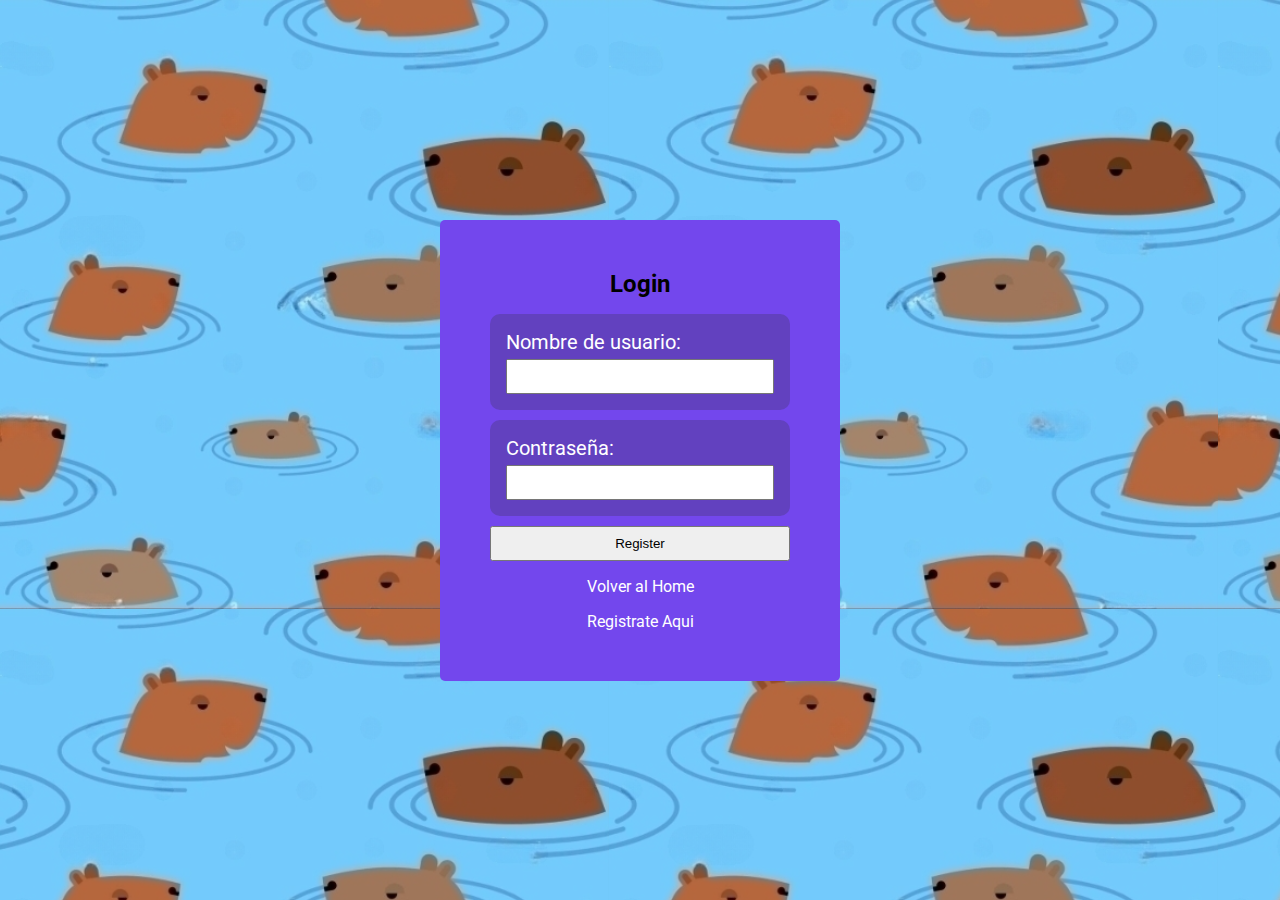
<file: login.html>
<!DOCTYPE html>
<html lang="en">
  <head>
    <meta charset="UTF-8" />
    <meta name="viewport" content="width=device-width, initial-scale=1.0" />
    <link rel="stylesheet" href="style.css" />
    <link rel="stylesheet" href="mediaqueries.css">
    <title>Entrada Al cielo capibara</title>
  </head>
  <body>
    
    <form class="registerForm">
      <div class="background">
        <h2 class="titulo">Login</h2>
        <div class="form-group">
          <div class="form">
            <label for="new-username">Nombre de usuario:</label>
            <input type="text" id="new-username" name="new-username" required />
          </div>
          <div class="form">
            <label for="new-password">Contraseña:</label>
            <input
              type="password"
              id="new-password"
              name="new-password"
              required
            />
          </div>
          <input type="submit" value="Register" />
      </div>
      <div class="enlaces">
      <a href="./index.html">Volver al Home</a>
      <a href="./register.html">Registrate Aqui</a></div>
    </form>
  </body>
</html>
</file>
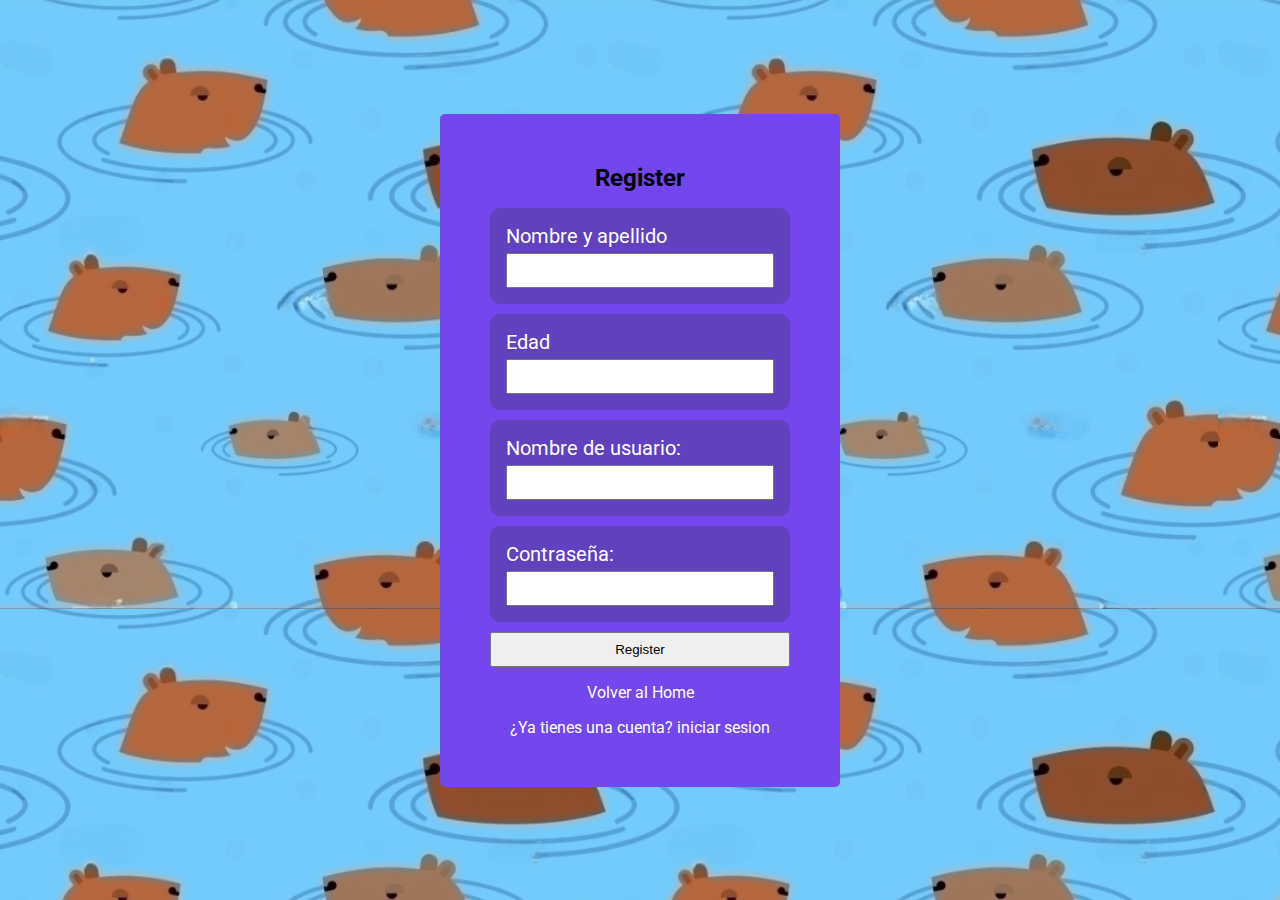
<file: register.html>
<!DOCTYPE html>
<html lang="en">
  <head>
    <meta charset="UTF-8" />
    <meta name="viewport" content="width=device-width, initial-scale=1.0" />
    <link rel="stylesheet" href="style.css" />
    <link rel="stylesheet" href="mediaqueries.css" />
    <title>Registro capibara</title>
  </head>
  <body>
    <form class="registerForm">
      <div class="background">
        <h2 class="titulo">Register</h2>
        <div class="form-group">
          <div class="form">
            <label for="Name and Surname">Nombre y apellido</label>
            <input
              type="text"
              id="nameAndSurname"
              name="name and surname"
              required
            />
          </div>
          <div class="form">
            <label for="age">Edad</label>
            <input type="number" id="age" name="age" min="16" required />
          </div>
          <div class="form">
            <label for="new-username">Nombre de usuario:</label>
            <input type="text" id="new-username" name="new-username" required />
          </div>
          <div class="form">
            <label for="new-password">Contraseña:</label>
            <input
              type="password"
              id="new-password"
              name="new-password"
              required
            />
          </div>
          <input type="submit" value="Register" />
        </div>
        <div class="enlaces">
          <a href="./index.html">Volver al Home</a>
          <a href="./login.html">¿Ya tienes una cuenta? iniciar sesion</a>
        </div>
      </div>
    </form>

    <script src="js/index.js"></script>
  </body>
</html>
</file>
<file: style.css>
@import url("https://fonts.googleapis.com/css2?family=Roboto:wght@400;700;900&display=swap");

* {
  margin: 0;
  padding: 0;
  box-sizing: border-box;
  text-decoration: none;
  list-style-type: none;
}
body {
  scroll-behavior: smooth;
  background-image: url(image/carpinchoagua.png);
  font-family: "Roboto", sans-serif;
}

button {
  cursor: pointer;
}

header {
  position: fixed;
  width: 100%;
  z-index: 1;
  height: 95px;
}

.navbar {
  display: flex;
  justify-content: space-between;
  align-items: center;
  background-color: #7347ed;
  padding: 10px;
}

.navbar-logo {
  padding-left: 30px;
}
.navbar-logo img {
  width: 70px;
  height: 70px;
}

.navbar-center {
  flex-grow: 0.5;
  text-align: center;
  font-weight: bold;
}

ul li a:hover {
  border-bottom: 3px solid black;
}

.navbar-center a {
  color: aliceblue;
}

.navbar-center ul {
  list-style-type: none;
  padding: 0;
  margin: 0;
  display: flex;
  justify-content: space-around;
}

.navbar-right {
  display: flex;
  align-items: center;
  padding: 10px;
}

.navbar-right a {
  margin-left: 10px;
  background-color: red;
  color: white;
  padding: 5px 10px;
  text-decoration: none;
}

.carritoCompras {
  font-size: 35px;
  padding: 1rem;
  color: aliceblue;
  background-color: transparent;
  border: none;
  cursor: pointer;
  position: relative;
}

.carritoCompras span {
  position: absolute;
  top: -1px;
  right: 22px;
  background-color: red;
  border-radius: 50%;
  width: 25px;
  height: 25px;
  font-size: 18px;
}

.sideBar {
  width: 500px;
  height: calc(100vh - 95px);
  background-color: #5e13f6;
  position: absolute;
  right: 0;
  overflow-y: scroll;
}

/* --------------------------------------------------------------------------------------------------- */

.section {
  text-align: center;
  padding: 20px;
  padding-top: 95px;
}

.firstsection-title {
  font-size: 30px;
  font-weight: 900;
  margin-bottom: 10px;
  margin-top: 1rem;
}

.firstsection-image {
  width: 300px;
  height: auto;
  margin-bottom: 20px;
  border-radius: 20px;
}

.firstsection-content {
  display: flex;
  align-items: center;
  justify-content: center;
  padding-top: 20px;
  gap: 20px;
}

.firstsection-text {
  width: 300px;
  padding-bottom: 50px;
}

.firstsection-text p {
  color: rgb(249, 250, 250);
  font-size: 18px;
  border-radius: 10px;
  background-color: rgba(
    129,
    32,
    249,
    0.789
  ); /* Color de fondo con transparencia */
  padding: 10px; /* Añade un poco de espacio alrededor del párrafo */
}

.img-firstsection {
  width: 300px;
  height: auto;
  margin-bottom: 20px;
}

/* -------------------------------------------------------------------------------------------------------- */

.titulo-cards-section {
  text-align: center;
  font-size: 35px;
  padding-bottom: 1rem;
}

.cards-container {
  width: 100%;
  display: flex;
  flex-wrap: wrap;
  gap: 1rem;
  justify-content: center;
  align-items: center;
  min-height: 50vh;
}
.card {
  color: aliceblue;
  background-color: #5e13f6;
  border: 1px solid #303030;
  border-radius: 10px;
  padding: 10px;
  margin-bottom: 10px;
  width: 250px;
  display: flex;
  /* justify-content: center;
  align-items: center; */
  flex-direction: column;
}
.card img {
  width: 100%;
  height: 220px;
  object-fit: cover;
  border-radius: 10px;
}

.productoSeleccionadoAlCarrito {
  width: 90%;
  margin: 1rem auto;
  display: flex;
  align-items: center;
  justify-content: space-between;
  color: aliceblue;
}

.borrarCarrito {
  color: #ffff;
  border: none;
  border-radius: 5px;
  padding: 6px;
  background-color: red;
  font-size: 22px;
}

.pSideBar {
  color: aliceblue;
  font-size: 30px;
  text-align: center;
}

.section-cards {
}

.filtro {
  display: flex;
  justify-content: center;
  align-items: center;
  color: white;
  font-size: 20px;
  width: 100%;
  max-width: 800px;
  margin: 0 auto;
  background-color: #303030;
  border-radius: 10px;
  padding: 1rem;
  margin-bottom: 1rem;
}

.filtro ul {
  display: flex;
  gap: 1rem;
}

.filtroItem {
  cursor: pointer;
  background-color: #5e13f6;
  border-radius: 5px;
  padding: 10px;
}

footer {
  display: flex;
  justify-content: center;
  align-items: center;
  background-color: #7347ed;
  color: white;
  padding: 1rem;
  gap: 1rem;
  flex-direction: column;
}

.texto-footer {
  display: flex;
  gap: 7px;
}

/* register */

.registerForm {
  display: flex;
  justify-content: center;
  align-items: center;
  width: 100%;
  height: 100vh;
}

.background {
  background-color: #7347ed;
  padding: 50px;
  display: flex;
  flex-direction: column;
  justify-content: space-between;
  gap: 1rem;
  border-radius: 5px;
  width: 100%;
  max-width: 400px;
}

.form-group {
  display: flex;
  flex-direction: column;
  gap: 10px;
  color: white;
}
.form {
  display: flex;
  flex-direction: column;
  gap: 5px;
  background-color: #3030303d;
  padding: 1rem;
  border-radius: 10px;
}
.form-group label {
  font-size: 20px;
  border-radius: 1000px;
  width: 100%;
  text-align: left;
}
.form-group input {
  padding: 0.5rem;
}

.enlaces {
  color: #ffffff;
  text-align: center;
  display: flex;
  flex-direction: column;
  gap: 1rem;
}
.enlaces a {
  color: #ffffff;
  cursor: pointer;
}

.titulo {
  text-align: center;
}

.icon-menu {
  font-size: 40px;
  display: none;
}

.menu-hamburguesa {
  background-color: #ffffff;
  padding: 1rem;
  border-radius: 5px;
  color: black;
  position: absolute;
  top: 94px;
  right: 34%;
  width: 200px;
  display: none;
}
.menu-hamburguesa li a {
  color: black;
}

#listbox {
  display: flex;
  flex-direction: column;
  gap: 6px;
}
</file>
<file: mediaqueries.css>
@media (max-width: 725px) {
  .menu-hamburguesa {
    margin: auto;
    display: block;
  }

  .icon-menu {
    display: block;
  }

  .navbar-center {
    display: none;
  }

  .navbar-right {
    display: none;
  }

  .filtro {
    width: 90%;
    margin: 2rem auto;
  }

  .filtro ul {
    flex-direction: column;
    width: 100%;
  }

  .filtroItem {
    width: 100%;
  }

  .firstsection-content {
    flex-direction: column;
  }

  .sideBar {
    width: 100%;
  }

  .productoSeleccionadoAlCarrito {
    flex-direction: column;
    margin-bottom: 1rem;
  }
}
</file>
